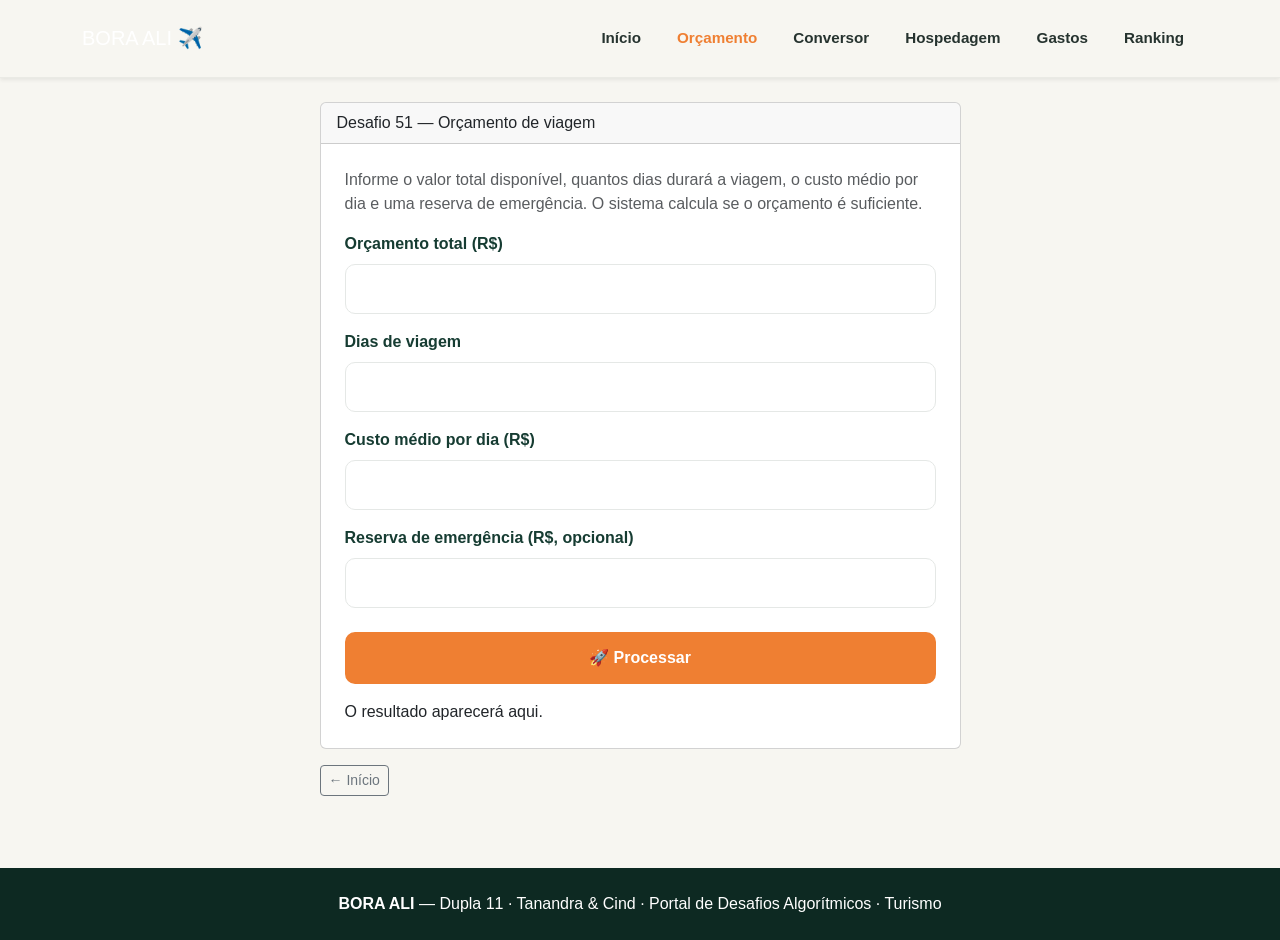
<file: desafio1.html>
<!DOCTYPE html>
<html lang="pt-BR">
<head>
  <meta charset="UTF-8">
  <meta name="viewport" content="width=device-width, initial-scale=1">
  <title>Desafio 51: Orçamento de viagem | BORA ALI</title>
  <link href="https://cdn.jsdelivr.net/npm/bootstrap@5.3.3/dist/css/bootstrap.min.css" rel="stylesheet">
  <link rel="stylesheet" href="css/style.css">
</head>
<body class="d-flex flex-column min-vh-100">
<nav class="navbar navbar-expand-lg navbar-dark navbar-bora shadow-sm">
  <div class="container">
    <a class="navbar-brand brand-logo" href="index.html">BORA <span>ALI</span> ✈️</a>
    <button class="navbar-toggler" data-bs-toggle="collapse" data-bs-target="#menu">
      <span class="navbar-toggler-icon"></span>
    </button>
    <div class="collapse navbar-collapse" id="menu">
      <ul class="navbar-nav ms-auto">
        <li class="nav-item"><a class="nav-link" href="index.html">Início</a></li>
        <li class="nav-item"><a class="nav-link active" href="desafio1.html">Orçamento</a></li>
        <li class="nav-item"><a class="nav-link" href="desafio2.html">Conversor</a></li>
        <li class="nav-item"><a class="nav-link" href="desafio3.html">Hospedagem</a></li>
        <li class="nav-item"><a class="nav-link" href="desafio4.html">Gastos</a></li>
        <li class="nav-item"><a class="nav-link" href="desafio5.html">Ranking</a></li>
      </ul>
    </div>
  </div>
</nav>
<main class="container py-4 flex-grow-1">
  <div class="row justify-content-center">
    <div class="col-lg-7 col-md-9">
      <div class="card card-desafio">
        <div class="card-header card-header-bora">Desafio 51 — Orçamento de viagem</div>
        <div class="card-body p-4">
          <p class="text-muted">Informe o valor total disponível, quantos dias durará a viagem, o custo médio por dia e uma reserva de emergência. O sistema calcula se o orçamento é suficiente.</p>
          <form onsubmit="return false;">
            <div class="mb-3"><label class="form-label" for="orcTotal">Orçamento total (R$)</label><input type="number" class="form-control" id="orcTotal" step="0.01"></div>
            <div class="mb-3"><label class="form-label" for="orcDias">Dias de viagem</label><input type="number" class="form-control" id="orcDias" step="1"></div>
            <div class="mb-3"><label class="form-label" for="orcCustoDia">Custo médio por dia (R$)</label><input type="number" class="form-control" id="orcCustoDia" step="0.01"></div>
            <div class="mb-3"><label class="form-label" for="orcReserva">Reserva de emergência (R$, opcional)</label><input type="number" class="form-control" id="orcReserva" step="0.01"></div>
            <button class="btn btn-bora w-100 mt-2" onclick="calcularOrcamento()">🚀 Processar</button>
          </form>
          <div id="res51" class="result-box mt-3">O resultado aparecerá aqui.</div>
        </div>
      </div>
      <div class="mt-3">
        <a href="index.html" class="btn btn-outline-secondary btn-sm">← Início</a>
      </div>
    </div>
  </div>
</main>
<footer class="text-center py-4 mt-5">
  <div class="container">
    <strong>BORA ALI</strong> — Dupla 11 · Tanandra & Cind · Portal de Desafios Algorítmicos · Turismo
  </div>
</footer>
<script src="https://cdn.jsdelivr.net/npm/bootstrap@5.3.3/dist/js/bootstrap.bundle.min.js"></script>
<script src="js/scripts.js"></script>
</body>
</html>
</file>
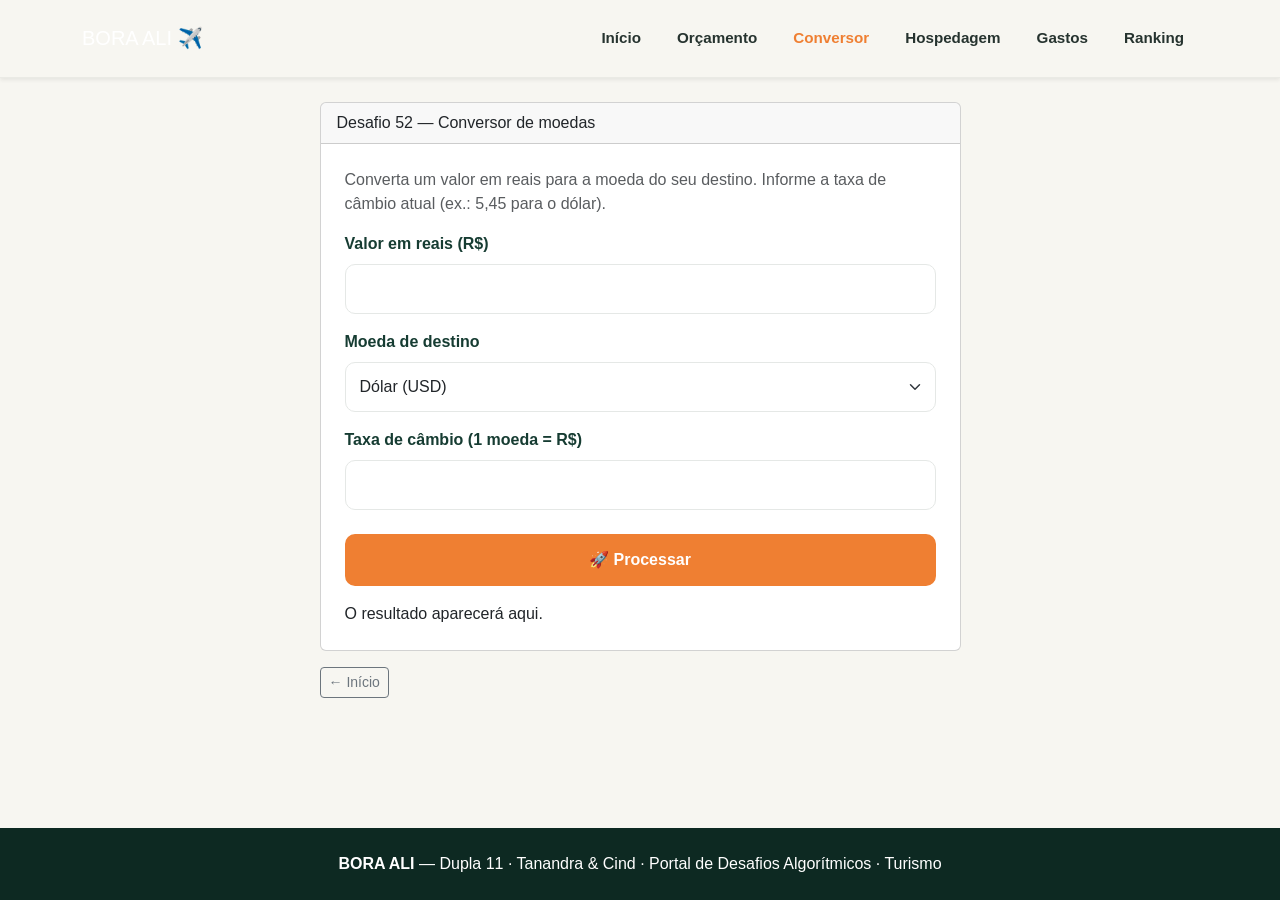
<file: desafio2.html>
<!DOCTYPE html>
<html lang="pt-BR">
<head>
  <meta charset="UTF-8">
  <meta name="viewport" content="width=device-width, initial-scale=1">
  <title>Desafio 52: Conversor de moedas | BORA ALI</title>
  <link href="https://cdn.jsdelivr.net/npm/bootstrap@5.3.3/dist/css/bootstrap.min.css" rel="stylesheet">
  <link rel="stylesheet" href="css/style.css">
</head>
<body class="d-flex flex-column min-vh-100">
<nav class="navbar navbar-expand-lg navbar-dark navbar-bora shadow-sm">
  <div class="container">
    <a class="navbar-brand brand-logo" href="index.html">BORA <span>ALI</span> ✈️</a>
    <button class="navbar-toggler" data-bs-toggle="collapse" data-bs-target="#menu">
      <span class="navbar-toggler-icon"></span>
    </button>
    <div class="collapse navbar-collapse" id="menu">
      <ul class="navbar-nav ms-auto">
        <li class="nav-item"><a class="nav-link" href="index.html">Início</a></li>
        <li class="nav-item"><a class="nav-link" href="desafio1.html">Orçamento</a></li>
        <li class="nav-item"><a class="nav-link active" href="desafio2.html">Conversor</a></li>
        <li class="nav-item"><a class="nav-link" href="desafio3.html">Hospedagem</a></li>
        <li class="nav-item"><a class="nav-link" href="desafio4.html">Gastos</a></li>
        <li class="nav-item"><a class="nav-link" href="desafio5.html">Ranking</a></li>
      </ul>
    </div>
  </div>
</nav>
<main class="container py-4 flex-grow-1">
  <div class="row justify-content-center">
    <div class="col-lg-7 col-md-9">
      <div class="card card-desafio">
        <div class="card-header card-header-bora">Desafio 52 — Conversor de moedas</div>
        <div class="card-body p-4">
          <p class="text-muted">Converta um valor em reais para a moeda do seu destino. Informe a taxa de câmbio atual (ex.: 5,45 para o dólar).</p>
          <form onsubmit="return false;">
            <div class="mb-3"><label class="form-label" for="convBRL">Valor em reais (R$)</label><input type="number" class="form-control" id="convBRL" step="0.01"></div>
            <div class="mb-3"><label class="form-label" for="convMoeda">Moeda de destino</label>
              <select class="form-select" id="convMoeda">
                <option value="USD">Dólar (USD)</option>
                <option value="EUR">Euro (EUR)</option>
                <option value="ARS">Peso Argentino (ARS)</option>
              </select></div>
            <div class="mb-3"><label class="form-label" for="convTaxa">Taxa de câmbio (1 moeda = R$)</label><input type="number" class="form-control" id="convTaxa" step="0.01"></div>
            <button class="btn btn-bora w-100 mt-2" onclick="converterMoeda()">🚀 Processar</button>
          </form>
          <div id="res52" class="result-box mt-3">O resultado aparecerá aqui.</div>
        </div>
      </div>
      <div class="mt-3">
        <a href="index.html" class="btn btn-outline-secondary btn-sm">← Início</a>
      </div>
    </div>
  </div>
</main>
<footer class="text-center py-4 mt-5">
  <div class="container">
    <strong>BORA ALI</strong> — Dupla 11 · Tanandra & Cind · Portal de Desafios Algorítmicos · Turismo
  </div>
</footer>
<script src="https://cdn.jsdelivr.net/npm/bootstrap@5.3.3/dist/js/bootstrap.bundle.min.js"></script>
<script src="js/scripts.js"></script>
</body>
</html>
</file>
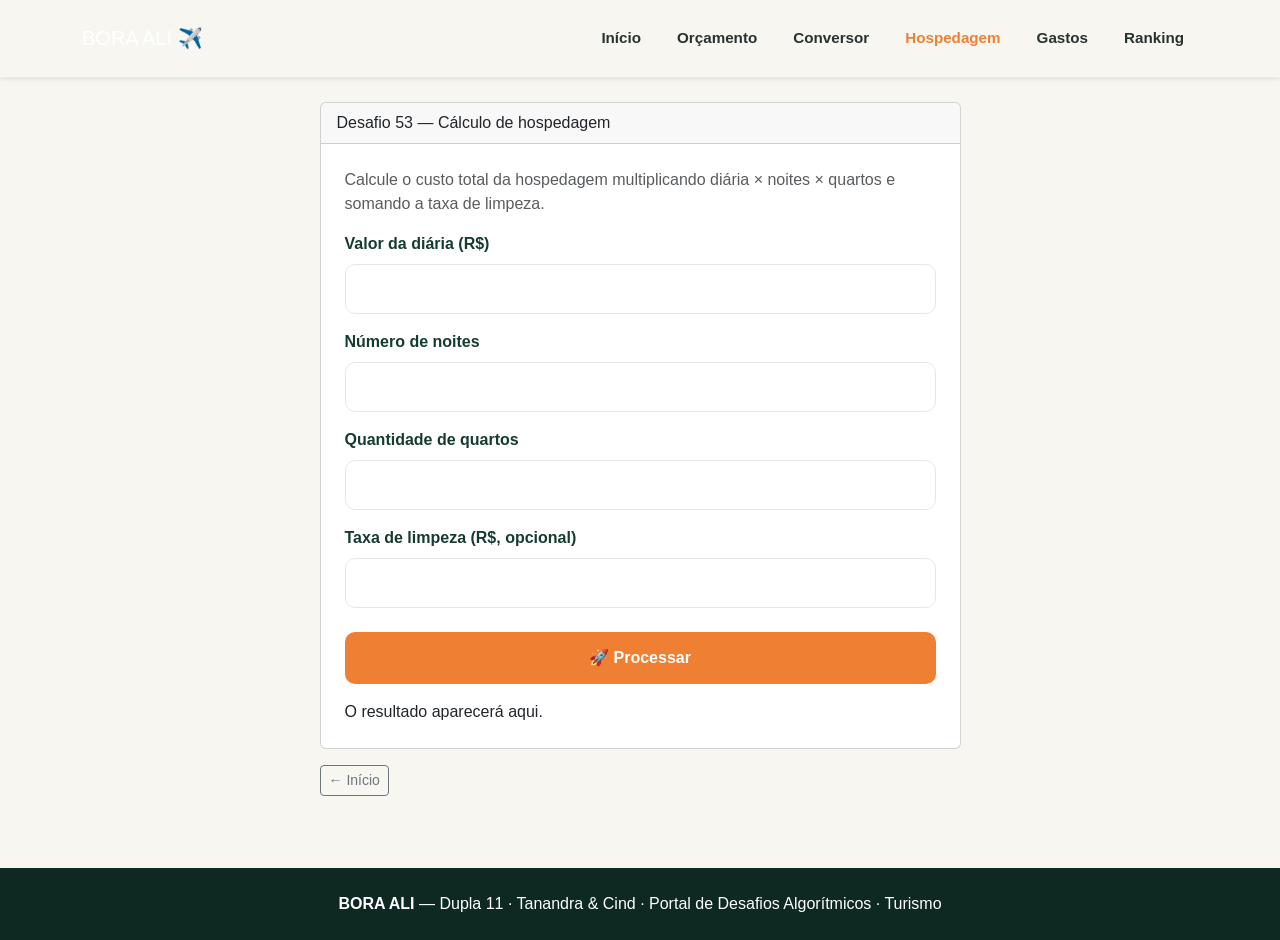
<file: desafio3.html>
<!DOCTYPE html>
<html lang="pt-BR">
<head>
  <meta charset="UTF-8">
  <meta name="viewport" content="width=device-width, initial-scale=1">
  <title>Desafio 53: Cálculo de hospedagem | BORA ALI</title>
  <link href="https://cdn.jsdelivr.net/npm/bootstrap@5.3.3/dist/css/bootstrap.min.css" rel="stylesheet">
  <link rel="stylesheet" href="css/style.css">
</head>
<body class="d-flex flex-column min-vh-100">
<nav class="navbar navbar-expand-lg navbar-dark navbar-bora shadow-sm">
  <div class="container">
    <a class="navbar-brand brand-logo" href="index.html">BORA <span>ALI</span> ✈️</a>
    <button class="navbar-toggler" data-bs-toggle="collapse" data-bs-target="#menu">
      <span class="navbar-toggler-icon"></span>
    </button>
    <div class="collapse navbar-collapse" id="menu">
      <ul class="navbar-nav ms-auto">
        <li class="nav-item"><a class="nav-link" href="index.html">Início</a></li>
        <li class="nav-item"><a class="nav-link" href="desafio1.html">Orçamento</a></li>
        <li class="nav-item"><a class="nav-link" href="desafio2.html">Conversor</a></li>
        <li class="nav-item"><a class="nav-link active" href="desafio3.html">Hospedagem</a></li>
        <li class="nav-item"><a class="nav-link" href="desafio4.html">Gastos</a></li>
        <li class="nav-item"><a class="nav-link" href="desafio5.html">Ranking</a></li>
      </ul>
    </div>
  </div>
</nav>
<main class="container py-4 flex-grow-1">
  <div class="row justify-content-center">
    <div class="col-lg-7 col-md-9">
      <div class="card card-desafio">
        <div class="card-header card-header-bora">Desafio 53 — Cálculo de hospedagem</div>
        <div class="card-body p-4">
          <p class="text-muted">Calcule o custo total da hospedagem multiplicando diária × noites × quartos e somando a taxa de limpeza.</p>
          <form onsubmit="return false;">
            <div class="mb-3"><label class="form-label" for="hosDiaria">Valor da diária (R$)</label><input type="number" class="form-control" id="hosDiaria" step="0.01"></div>
            <div class="mb-3"><label class="form-label" for="hosNoites">Número de noites</label><input type="number" class="form-control" id="hosNoites" step="1"></div>
            <div class="mb-3"><label class="form-label" for="hosQuartos">Quantidade de quartos</label><input type="number" class="form-control" id="hosQuartos" step="1"></div>
            <div class="mb-3"><label class="form-label" for="hosLimpeza">Taxa de limpeza (R$, opcional)</label><input type="number" class="form-control" id="hosLimpeza" step="0.01"></div>
            <button class="btn btn-bora w-100 mt-2" onclick="calcularHospedagem()">🚀 Processar</button>
          </form>
          <div id="res53" class="result-box mt-3">O resultado aparecerá aqui.</div>
        </div>
      </div>
      <div class="mt-3">
        <a href="index.html" class="btn btn-outline-secondary btn-sm">← Início</a>
      </div>
    </div>
  </div>
</main>
<footer class="text-center py-4 mt-5">
  <div class="container">
    <strong>BORA ALI</strong> — Dupla 11 · Tanandra & Cind · Portal de Desafios Algorítmicos · Turismo
  </div>
</footer>
<script src="https://cdn.jsdelivr.net/npm/bootstrap@5.3.3/dist/js/bootstrap.bundle.min.js"></script>
<script src="js/scripts.js"></script>
</body>
</html>
</file>
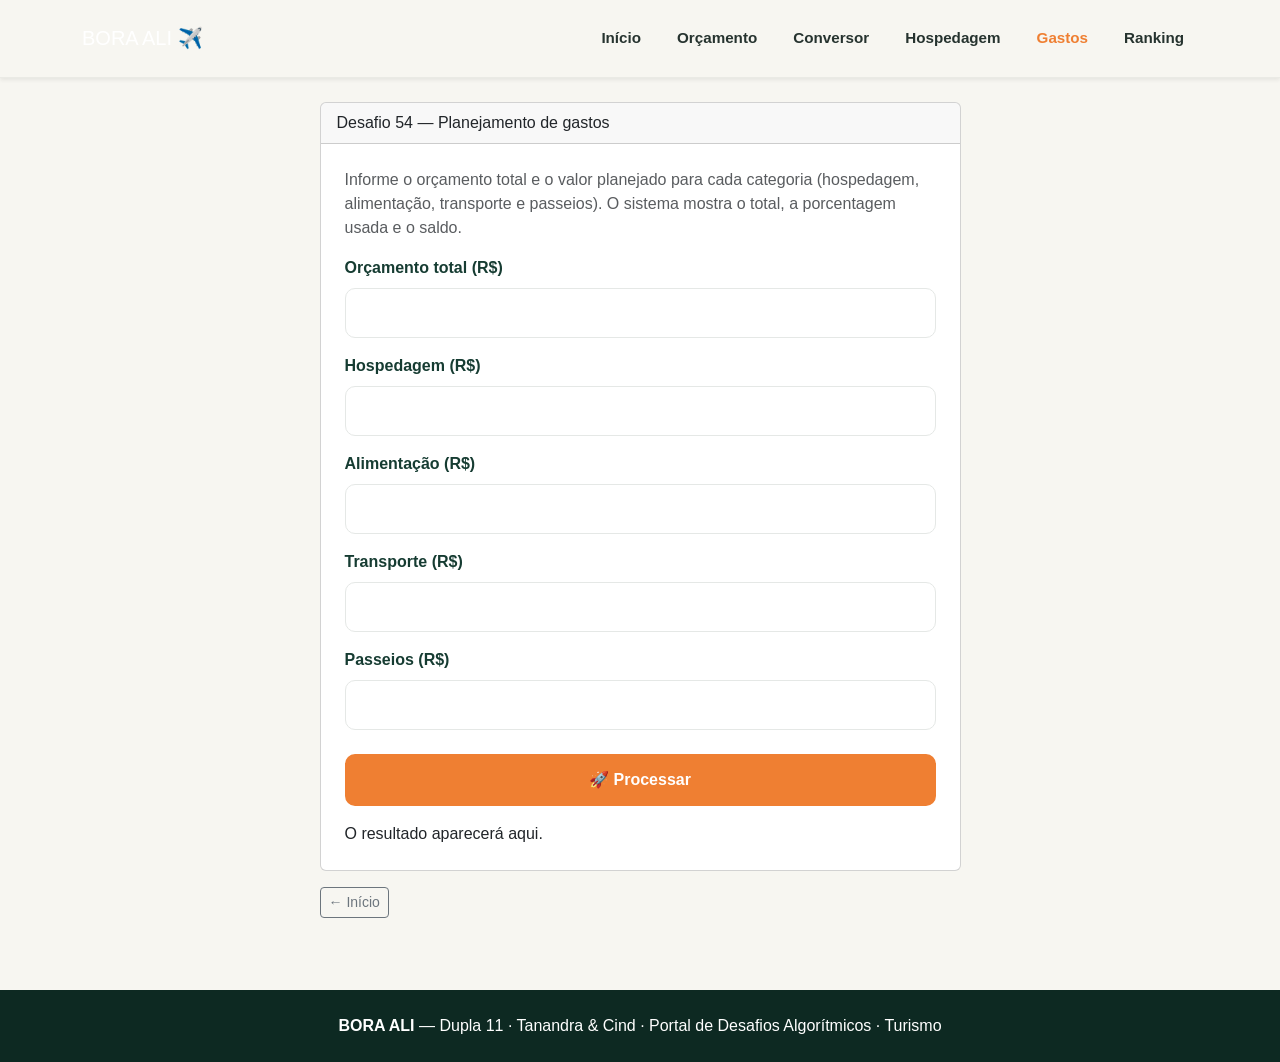
<file: desafio4.html>
<!DOCTYPE html>
<html lang="pt-BR">
<head>
  <meta charset="UTF-8">
  <meta name="viewport" content="width=device-width, initial-scale=1">
  <title>Desafio 54: Planejamento de gastos | BORA ALI</title>
  <link href="https://cdn.jsdelivr.net/npm/bootstrap@5.3.3/dist/css/bootstrap.min.css" rel="stylesheet">
  <link rel="stylesheet" href="css/style.css">
</head>
<body class="d-flex flex-column min-vh-100">
<nav class="navbar navbar-expand-lg navbar-dark navbar-bora shadow-sm">
  <div class="container">
    <a class="navbar-brand brand-logo" href="index.html">BORA <span>ALI</span> ✈️</a>
    <button class="navbar-toggler" data-bs-toggle="collapse" data-bs-target="#menu">
      <span class="navbar-toggler-icon"></span>
    </button>
    <div class="collapse navbar-collapse" id="menu">
      <ul class="navbar-nav ms-auto">
        <li class="nav-item"><a class="nav-link" href="index.html">Início</a></li>
        <li class="nav-item"><a class="nav-link" href="desafio1.html">Orçamento</a></li>
        <li class="nav-item"><a class="nav-link" href="desafio2.html">Conversor</a></li>
        <li class="nav-item"><a class="nav-link" href="desafio3.html">Hospedagem</a></li>
        <li class="nav-item"><a class="nav-link active" href="desafio4.html">Gastos</a></li>
        <li class="nav-item"><a class="nav-link" href="desafio5.html">Ranking</a></li>
      </ul>
    </div>
  </div>
</nav>
<main class="container py-4 flex-grow-1">
  <div class="row justify-content-center">
    <div class="col-lg-7 col-md-9">
      <div class="card card-desafio">
        <div class="card-header card-header-bora">Desafio 54 — Planejamento de gastos</div>
        <div class="card-body p-4">
          <p class="text-muted">Informe o orçamento total e o valor planejado para cada categoria (hospedagem, alimentação, transporte e passeios). O sistema mostra o total, a porcentagem usada e o saldo.</p>
          <form onsubmit="return false;">
            <div class="mb-3"><label class="form-label" for="gasOrcamento">Orçamento total (R$)</label><input type="number" class="form-control" id="gasOrcamento" step="0.01"></div>
            <div class="mb-3"><label class="form-label" for="gasHospedagem">Hospedagem (R$)</label><input type="number" class="form-control" id="gasHospedagem" step="0.01"></div>
            <div class="mb-3"><label class="form-label" for="gasAlimentacao">Alimentação (R$)</label><input type="number" class="form-control" id="gasAlimentacao" step="0.01"></div>
            <div class="mb-3"><label class="form-label" for="gasTransporte">Transporte (R$)</label><input type="number" class="form-control" id="gasTransporte" step="0.01"></div>
            <div class="mb-3"><label class="form-label" for="gasPasseios">Passeios (R$)</label><input type="number" class="form-control" id="gasPasseios" step="0.01"></div>
            <button class="btn btn-bora w-100 mt-2" onclick="calcularGastos()">🚀 Processar</button>
          </form>
          <div id="res54" class="result-box mt-3">O resultado aparecerá aqui.</div>
        </div>
      </div>
      <div class="mt-3">
        <a href="index.html" class="btn btn-outline-secondary btn-sm">← Início</a>
      </div>
    </div>
  </div>
</main>
<footer class="text-center py-4 mt-5">
  <div class="container">
    <strong>BORA ALI</strong> — Dupla 11 · Tanandra & Cind · Portal de Desafios Algorítmicos · Turismo
  </div>
</footer>
<script src="https://cdn.jsdelivr.net/npm/bootstrap@5.3.3/dist/js/bootstrap.bundle.min.js"></script>
<script src="js/scripts.js"></script>
</body>
</html>
</file>
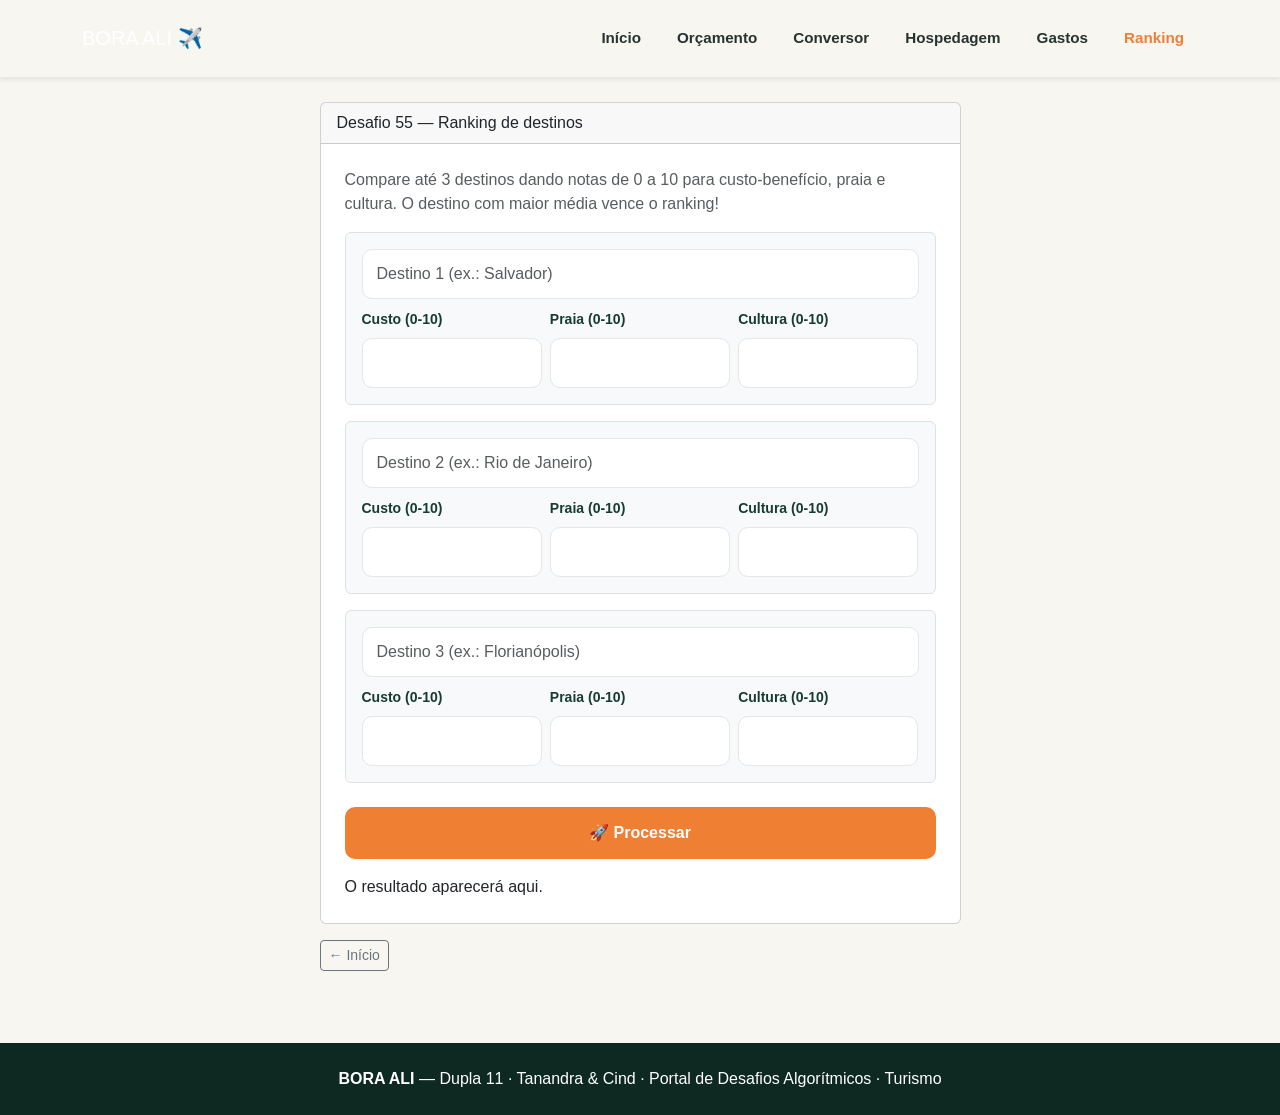
<file: desafio5.html>
<!DOCTYPE html>
<html lang="pt-BR">
<head>
  <meta charset="UTF-8">
  <meta name="viewport" content="width=device-width, initial-scale=1">
  <title>Desafio 55: Ranking de destinos | BORA ALI</title>
  <link href="https://cdn.jsdelivr.net/npm/bootstrap@5.3.3/dist/css/bootstrap.min.css" rel="stylesheet">
  <link rel="stylesheet" href="css/style.css">
</head>
<body class="d-flex flex-column min-vh-100">
<nav class="navbar navbar-expand-lg navbar-dark navbar-bora shadow-sm">
  <div class="container">
    <a class="navbar-brand brand-logo" href="index.html">BORA <span>ALI</span> ✈️</a>
    <button class="navbar-toggler" data-bs-toggle="collapse" data-bs-target="#menu">
      <span class="navbar-toggler-icon"></span>
    </button>
    <div class="collapse navbar-collapse" id="menu">
      <ul class="navbar-nav ms-auto">
        <li class="nav-item"><a class="nav-link" href="index.html">Início</a></li>
        <li class="nav-item"><a class="nav-link" href="desafio1.html">Orçamento</a></li>
        <li class="nav-item"><a class="nav-link" href="desafio2.html">Conversor</a></li>
        <li class="nav-item"><a class="nav-link" href="desafio3.html">Hospedagem</a></li>
        <li class="nav-item"><a class="nav-link" href="desafio4.html">Gastos</a></li>
        <li class="nav-item"><a class="nav-link active" href="desafio5.html">Ranking</a></li>
      </ul>
    </div>
  </div>
</nav>
<main class="container py-4 flex-grow-1">
  <div class="row justify-content-center">
    <div class="col-lg-7 col-md-9">
      <div class="card card-desafio">
        <div class="card-header card-header-bora">Desafio 55 — Ranking de destinos</div>
        <div class="card-body p-4">
          <p class="text-muted">Compare até 3 destinos dando notas de 0 a 10 para custo-benefício, praia e cultura. O destino com maior média vence o ranking!</p>
          <form onsubmit="return false;">
            <div class="border rounded p-3 mb-3 bg-light">
              <div class="row g-2 align-items-end">
                <div class="col-12"><input type="text" class="form-control" id="rkNome1" placeholder="Destino 1 (ex.: Salvador)"></div>
                <div class="col-4"><label class="form-label small">Custo (0-10)</label><input type="number" class="form-control" id="rkCusto1" min="0" max="10"></div>
                <div class="col-4"><label class="form-label small">Praia (0-10)</label><input type="number" class="form-control" id="rkPraia1" min="0" max="10"></div>
                <div class="col-4"><label class="form-label small">Cultura (0-10)</label><input type="number" class="form-control" id="rkCultura1" min="0" max="10"></div>
              </div>
            </div>
            <div class="border rounded p-3 mb-3 bg-light">
              <div class="row g-2 align-items-end">
                <div class="col-12"><input type="text" class="form-control" id="rkNome2" placeholder="Destino 2 (ex.: Rio de Janeiro)"></div>
                <div class="col-4"><label class="form-label small">Custo (0-10)</label><input type="number" class="form-control" id="rkCusto2" min="0" max="10"></div>
                <div class="col-4"><label class="form-label small">Praia (0-10)</label><input type="number" class="form-control" id="rkPraia2" min="0" max="10"></div>
                <div class="col-4"><label class="form-label small">Cultura (0-10)</label><input type="number" class="form-control" id="rkCultura2" min="0" max="10"></div>
              </div>
            </div>
            <div class="border rounded p-3 mb-3 bg-light">
              <div class="row g-2 align-items-end">
                <div class="col-12"><input type="text" class="form-control" id="rkNome3" placeholder="Destino 3 (ex.: Florianópolis)"></div>
                <div class="col-4"><label class="form-label small">Custo (0-10)</label><input type="number" class="form-control" id="rkCusto3" min="0" max="10"></div>
                <div class="col-4"><label class="form-label small">Praia (0-10)</label><input type="number" class="form-control" id="rkPraia3" min="0" max="10"></div>
                <div class="col-4"><label class="form-label small">Cultura (0-10)</label><input type="number" class="form-control" id="rkCultura3" min="0" max="10"></div>
              </div>
            </div>
            <button class="btn btn-bora w-100 mt-2" onclick="calcularRanking()">🚀 Processar</button>
          </form>
          <div id="res55" class="result-box mt-3">O resultado aparecerá aqui.</div>
        </div>
      </div>
      <div class="mt-3">
        <a href="index.html" class="btn btn-outline-secondary btn-sm">← Início</a>
      </div>
    </div>
  </div>
</main>
<footer class="text-center py-4 mt-5">
  <div class="container">
    <strong>BORA ALI</strong> — Dupla 11 · Tanandra & Cind · Portal de Desafios Algorítmicos · Turismo
  </div>
</footer>
<script src="https://cdn.jsdelivr.net/npm/bootstrap@5.3.3/dist/js/bootstrap.bundle.min.js"></script>
<script src="js/scripts.js"></script>
</body>
</html>
</file>
<file: css/style.css>
/* =====================================================
   BORA ALI TURISMO
   CSS PRINCIPAL
===================================================== */

:root {
    --verde: #163c32;
    --verde-escuro: #0d2922;
    --verde-claro: #e8f0ed;

    --laranja: #ef7f32;
    --laranja-escuro: #d96620;

    --creme: #f7f6f1;
    --branco: #ffffff;

    --texto: #26332f;
    --cinza: #6c7773;

    --borda: #e5e8e6;
}


/* =====================================================
   RESET
===================================================== */

* {
    margin: 0;
    padding: 0;
    box-sizing: border-box;
}

html {
    scroll-behavior: smooth;
}

body {
    font-family: Arial, Helvetica, sans-serif;
    background: var(--creme);
    color: var(--texto);
    overflow-x: hidden;
}

a {
    text-decoration: none;
}

img {
    max-width: 100%;
    display: block;
}


/* =====================================================
   NAVBAR
===================================================== */

.navbar {
    height: 78px;
    border-bottom: 1px solid rgba(0, 0, 0, 0.05);
    z-index: 1000;
}

.logo {
    font-size: 1.5rem;
    font-weight: 800;
    color: var(--verde) !important;
    letter-spacing: -0.5px;
}

.logo i {
    color: var(--laranja);
    margin-right: 6px;
}

.navbar-nav {
    gap: 8px;
}

.nav-link {
    color: var(--texto) !important;
    font-size: 0.95rem;
    font-weight: 600;
    padding: 10px 14px !important;
    transition: 0.3s;
}

.nav-link:hover,
.nav-link.active {
    color: var(--laranja) !important;
}


/* DROPDOWN */

.dropdown-menu {
    border: 1px solid var(--borda);
    border-radius: 12px;
    padding: 8px;
    box-shadow: 0 15px 35px rgba(0, 0, 0, 0.08);
}

.dropdown-item {
    border-radius: 8px;
    padding: 9px 12px;
    color: var(--texto);
    font-size: 0.9rem;
    transition: 0.2s;
}

.dropdown-item:hover {
    background: var(--verde-claro);
    color: var(--verde);
}


/* =====================================================
   BOTÕES
===================================================== */

.btn-bora {
    background: var(--laranja);
    border: 2px solid var(--laranja);
    color: white;
    font-weight: 700;
    padding: 12px 25px;
    border-radius: 10px;
    transition: 0.3s;
}

.btn-bora:hover {
    background: var(--laranja-escuro);
    border-color: var(--laranja-escuro);
    color: white;
    transform: translateY(-2px);
}

.btn-outline-bora {
    background: transparent;
    border: 2px solid var(--verde);
    color: var(--verde);
    font-weight: 700;
    padding: 12px 25px;
    border-radius: 10px;
    transition: 0.3s;
}

.btn-outline-bora:hover {
    background: var(--verde);
    color: white;
    transform: translateY(-2px);
}


/* =====================================================
   HERO
===================================================== */

.hero {
    padding-top: 145px;
    padding-bottom: 90px;
    background: var(--creme);
}

.hero-text {
    padding-right: 45px;
}

.hero-tag {
    display: inline-block;
    color: var(--laranja);
    font-size: 0.8rem;
    font-weight: 800;
    letter-spacing: 1.5px;
    text-transform: uppercase;
    margin-bottom: 18px;
}

.hero h1 {
    color: var(--verde);
    font-size: 4rem;
    line-height: 1.05;
    font-weight: 800;
    letter-spacing: -2px;
    margin-bottom: 25px;
}

.hero h1 span {
    color: var(--laranja);
}

.hero p {
    color: var(--cinza);
    font-size: 1.08rem;
    line-height: 1.7;
    max-width: 520px;
    margin-bottom: 30px;
}

.hero-buttons {
    display: flex;
    gap: 12px;
    flex-wrap: wrap;
}


/* =====================================================
   HERO IMAGE
===================================================== */

.hero-image {
    position: relative;
    height: 530px;
    border-radius: 35px;
    overflow: hidden;
    box-shadow: 0 25px 60px rgba(22, 60, 50, 0.18);
}

.hero-image::after {
    content: "";
    position: absolute;
    inset: 0;
    background: linear-gradient(
        to top,
        rgba(13, 41, 34, 0.55),
        transparent 55%
    );
    pointer-events: none;
}

.hero-image > img {
    width: 100%;
    height: 100%;
    object-fit: cover;
}


/* =====================================================
   HERO CARD
===================================================== */

.hero-card {
    position: absolute;
    bottom: 25px;
    left: 25px;
    right: 25px;
    z-index: 2;

    background: rgba(255, 255, 255, 0.95);
    border-radius: 18px;
    padding: 18px 20px;

    display: flex;
    align-items: center;
    justify-content: space-between;

    box-shadow: 0 12px 30px rgba(0, 0, 0, 0.12);
}

.hero-card small {
    display: block;
    color: var(--cinza);
    font-size: 0.75rem;
    margin-bottom: 4px;
}

.hero-card strong {
    color: var(--verde);
    font-size: 1rem;
}

.hero-card i {
    color: var(--laranja);
    font-size: 1.3rem;
}


/* =====================================================
   DESTINOS
===================================================== */

.destinos {
    padding: 100px 0;
    background: white;
}

.section-heading {
    margin-bottom: 45px;
}

.section-tag {
    display: inline-block;
    color: var(--laranja);
    font-size: 0.78rem;
    font-weight: 800;
    letter-spacing: 1.5px;
    text-transform: uppercase;
    margin-bottom: 10px;
}

.section-heading h2,
.sobre h2 {
    color: var(--verde);
    font-size: 2.5rem;
    font-weight: 800;
    letter-spacing: -1px;
    margin-bottom: 10px;
}

.section-heading p {
    color: var(--cinza);
    max-width: 600px;
    line-height: 1.7;
}

.link-bora {
    color: var(--laranja);
    font-weight: 700;
    transition: 0.3s;
}

.link-bora:hover {
    color: var(--laranja-escuro);
}


/* =====================================================
   LINKS DOS DESTINOS E DESAFIOS
===================================================== */

.destination-link,
.challenge-link {
    text-decoration: none;
    color: inherit;
    display: block;
}


/* =====================================================
   CARDS DE DESTINO
===================================================== */

.destination-card {
    background: white;
    border: 1px solid var(--borda);
    border-radius: 22px;
    overflow: hidden;
    height: 100%;
    transition: 0.35s ease;
}

.destination-card:hover {
    transform: translateY(-7px);
    box-shadow: 0 18px 40px rgba(22, 60, 50, 0.12);
    border-color: transparent;
}

.destination-image {
    height: 230px;
    position: relative;
    overflow: hidden;
}

.destination-image img {
    width: 100%;
    height: 100%;
    object-fit: cover;
    transition: 0.5s ease;
}

.destination-card:hover .destination-image img {
    transform: scale(1.06);
}


/* FAVORITO */

.favorite {
    position: absolute;
    top: 15px;
    right: 15px;

    width: 38px;
    height: 38px;

    display: flex;
    align-items: center;
    justify-content: center;

    background: rgba(255, 255, 255, 0.95);
    border-radius: 50%;

    color: var(--verde);
    font-size: 1rem;

    box-shadow: 0 5px 15px rgba(0, 0, 0, 0.1);
}


/* CONTEÚDO */

.destination-content {
    padding: 22px;
}

.location {
    color: var(--laranja);
    font-size: 0.78rem;
    font-weight: 700;
    margin-bottom: 8px;
}

.location i {
    margin-right: 5px;
}

.destination-content h3 {
    color: var(--verde);
    font-size: 1.35rem;
    font-weight: 800;
    margin-bottom: 8px;
}

.destination-content p {
    color: var(--cinza);
    font-size: 0.9rem;
    line-height: 1.6;
    margin-bottom: 18px;
}

.price {
    color: var(--verde);
    font-weight: 800;
    font-size: 1.15rem;
}

.price small {
    display: block;
    color: var(--cinza);
    font-size: 0.72rem;
    font-weight: 400;
    margin-bottom: 2px;
}


/* =====================================================
   BANNER
===================================================== */

.travel-banner {
    margin-top: 80px;
    background: var(--verde);
    border-radius: 28px;
    padding: 55px;
    position: relative;
    overflow: hidden;
}

.travel-banner::before {
    content: "";
    position: absolute;
    width: 300px;
    height: 300px;
    border-radius: 50%;
    background: rgba(255, 255, 255, 0.04);
    right: -100px;
    top: -100px;
}

.banner-content {
    position: relative;
    z-index: 2;
}

.banner-content h2 {
    color: white;
    font-size: 2.3rem;
    font-weight: 800;
    margin-bottom: 12px;
}

.banner-content p {
    color: rgba(255, 255, 255, 0.75);
    max-width: 600px;
    line-height: 1.7;
    margin-bottom: 25px;
}


/* =====================================================
   SOBRE
===================================================== */

.sobre {
    padding: 100px 0;
    background: var(--creme);
}

.sobre h2 {
    margin-bottom: 20px;
}

.sobre p {
    color: var(--cinza);
    line-height: 1.8;
    margin-bottom: 18px;
}

.about-card {
    background: white;
    border: 1px solid var(--borda);
    border-radius: 22px;
    padding: 30px;
    height: 100%;
}

.about-card i {
    color: var(--laranja);
    font-size: 1.8rem;
    margin-bottom: 18px;
}

.about-card h3 {
    color: var(--verde);
    font-size: 1.2rem;
    font-weight: 800;
    margin-bottom: 10px;
}

.about-card p {
    font-size: 0.9rem;
    margin-bottom: 0;
}


/* =====================================================
   SEÇÃO DE DESAFIOS
===================================================== */

.desafios {
    padding: 100px 0;
    background: var(--creme);
}

.challenge-card {
    height: 100%;
    background: white;
    border: 1px solid var(--borda);
    border-radius: 20px;
    padding: 28px 24px;

    transition: 0.35s ease;
}

.challenge-card:hover {
    transform: translateY(-6px);
    box-shadow: 0 18px 40px rgba(22, 60, 50, 0.12);
    border-color: transparent;
}

.challenge-icon {
    width: 55px;
    height: 55px;

    display: flex;
    align-items: center;
    justify-content: center;

    background: var(--verde-claro);
    border-radius: 15px;

    font-size: 1.5rem;
    margin-bottom: 20px;
}

.challenge-card h3 {
    color: var(--verde);
    font-size: 1.2rem;
    font-weight: 800;
    margin-bottom: 10px;
}

.challenge-card p {
    color: var(--cinza);
    font-size: 0.9rem;
    line-height: 1.6;
    margin-bottom: 18px;
}

.challenge-card .challenge-button {
    color: var(--laranja);
    font-weight: 700;
    font-size: 0.9rem;
}

.challenge-card .challenge-button i {
    margin-left: 5px;
    transition: 0.3s;
}

.challenge-card:hover .challenge-button i {
    transform: translateX(4px);
}


/* =====================================================
   PÁGINA DE ESCOLHA DOS DESAFIOS
===================================================== */

.challenge-choice {
    padding: 140px 0 90px;
    background: var(--creme);
}

.challenge-choice-header {
    text-align: center;
    margin-bottom: 50px;
}

.challenge-choice-header h1 {
    color: var(--verde);
    font-size: 2.8rem;
    font-weight: 800;
    margin-bottom: 15px;
}

.challenge-choice-header p {
    color: var(--cinza);
    max-width: 650px;
    margin: auto;
    line-height: 1.7;
}

.choice-card {
    background: white;
    border: 1px solid var(--borda);
    border-radius: 22px;
    padding: 30px;
    height: 100%;
    transition: 0.35s ease;
}

.choice-card:hover {
    transform: translateY(-7px);
    box-shadow: 0 18px 40px rgba(22, 60, 50, 0.12);
}

.choice-icon {
    font-size: 2rem;
    margin-bottom: 18px;
}

.choice-card h2 {
    color: var(--verde);
    font-size: 1.3rem;
    font-weight: 800;
    margin-bottom: 10px;
}

.choice-card p {
    color: var(--cinza);
    font-size: 0.9rem;
    line-height: 1.6;
    margin-bottom: 22px;
}


/* =====================================================
   PÁGINAS DOS DESAFIOS
===================================================== */

.desafio-page {
    min-height: 100vh;
    padding: 140px 0 80px;
    background: var(--creme);
}

.desafio-box {
    background: white;
    border: 1px solid var(--borda);
    border-radius: 25px;
    padding: 40px;
    box-shadow: 0 15px 40px rgba(22, 60, 50, 0.07);
}

.desafio-box h1 {
    color: var(--verde);
    font-size: 2.3rem;
    font-weight: 800;
    margin-bottom: 12px;
}

.desafio-box .descricao {
    color: var(--cinza);
    line-height: 1.7;
    margin-bottom: 30px;
}

.form-label {
    color: var(--verde);
    font-weight: 700;
}

.form-control,
.form-select {
    border: 1px solid var(--borda);
    border-radius: 10px;
    padding: 12px 14px;
}

.form-control:focus,
.form-select:focus {
    border-color: var(--laranja);
    box-shadow: 0 0 0 0.2rem rgba(239, 127, 50, 0.12);
}

.resultado {
    display: none;
    margin-top: 25px;
    padding: 20px;
    border-radius: 15px;
    background: var(--verde-claro);
    color: var(--verde);
}

.resultado.show {
    display: block;
}

.resultado strong {
    font-size: 1.2rem;
}


/* =====================================================
   PÁGINA ENCONTRAR VIAGEM
===================================================== */

.viagens-page {
    padding: 140px 0 90px;
    background: var(--creme);
}

.viagens-header {
    text-align: center;
    margin-bottom: 45px;
}

.viagens-header h1 {
    color: var(--verde);
    font-size: 2.8rem;
    font-weight: 800;
    margin-bottom: 12px;
}

.viagens-header p {
    color: var(--cinza);
    max-width: 650px;
    margin: auto;
    line-height: 1.7;
}

.search-box {
    background: white;
    border: 1px solid var(--borda);
    border-radius: 18px;
    padding: 25px;
    margin-bottom: 40px;
}

.offer-card {
    height: 100%;
    background: white;
    border: 1px solid var(--borda);
    border-radius: 20px;
    overflow: hidden;
    transition: 0.35s ease;
}

.offer-card:hover {
    transform: translateY(-6px);
    box-shadow: 0 18px 40px rgba(22, 60, 50, 0.12);
}

.offer-image {
    height: 220px;
    overflow: hidden;
}

.offer-image img {
    width: 100%;
    height: 100%;
    object-fit: cover;
    transition: 0.5s ease;
}

.offer-card:hover .offer-image img {
    transform: scale(1.06);
}

.offer-content {
    padding: 22px;
}

.offer-content h3 {
    color: var(--verde);
    font-weight: 800;
    margin-bottom: 8px;
}

.offer-content p {
    color: var(--cinza);
    font-size: 0.9rem;
    line-height: 1.6;
}

.offer-price {
    color: var(--verde);
    font-size: 1.2rem;
    font-weight: 800;
    margin: 15px 0;
}

.offer-price small {
    display: block;
    color: var(--cinza);
    font-size: 0.72rem;
    font-weight: 400;
}


/* =====================================================
   FOOTER
===================================================== */

footer {
    background: var(--verde-escuro);
    color: white;
}

.footer-top {
    padding: 65px 0 45px;
}

.footer-logo {
    color: white;
    font-size: 1.4rem;
    font-weight: 800;
    margin-bottom: 15px;
}

.footer-logo i {
    color: var(--laranja);
    margin-right: 6px;
}

.footer-top p {
    color: rgba(255, 255, 255, 0.65);
    font-size: 0.9rem;
    line-height: 1.7;
}

.footer-top h5 {
    color: white;
    font-size: 0.95rem;
    font-weight: 800;
    margin-bottom: 18px;
}

.footer-top ul {
    list-style: none;
    padding: 0;
    margin: 0;
}

.footer-top ul li {
    margin-bottom: 9px;
}

.footer-top ul li a {
    color: rgba(255, 255, 255, 0.65);
    font-size: 0.88rem;
    transition: 0.3s;
}

.footer-top ul li a:hover {
    color: var(--laranja);
}

.footer-bottom {
    border-top: 1px solid rgba(255, 255, 255, 0.1);
    padding: 20px 0;
}

.footer-bottom p {
    margin: 0;
    color: rgba(255, 255, 255, 0.55);
    font-size: 0.8rem;
}


/* =====================================================
   RESPONSIVE — TABLET
===================================================== */

@media (max-width: 991px) {

    .navbar {
        height: auto;
        min-height: 78px;
    }

    .navbar-collapse {
        background: white;
        padding: 15px;
        border-radius: 0 0 15px 15px;
    }

    .navbar-nav {
        gap: 0;
    }

    .hero {
        padding-top: 120px;
    }

    .hero-text {
        padding-right: 0;
        margin-bottom: 45px;
    }

    .hero h1 {
        font-size: 3.4rem;
    }

    .hero-image {
        height: 470px;
    }

    .banner-content {
        text-align: center;
    }
}


/* =====================================================
   RESPONSIVE — CELULAR
===================================================== */

@media (max-width: 767px) {

    .hero {
        padding-top: 105px;
        padding-bottom: 65px;
    }

    .hero h1 {
        font-size: 2.7rem;
        letter-spacing: -1px;
    }

    .hero p {
        font-size: 1rem;
    }

    .hero-image {
        height: 390px;
        border-radius: 25px;
    }

    .hero-card {
        left: 15px;
        right: 15px;
        bottom: 15px;
    }

    .destinos,
    .sobre,
    .desafios {
        padding: 70px 0;
    }

    .section-heading {
        margin-bottom: 30px;
    }

    .section-heading h2,
    .sobre h2 {
        font-size: 2rem;
    }

    .destination-image {
        height: 250px;
    }

    .about-card {
        margin-bottom: 20px;
    }

    .travel-banner {
        padding: 40px 25px;
        border-radius: 22px;
    }

    .banner-content h2 {
        font-size: 2rem;
    }

    .challenge-choice,
    .viagens-page,
    .desafio-page {
        padding-top: 110px;
    }

    .challenge-choice-header h1,
    .viagens-header h1 {
        font-size: 2.2rem;
    }

    .desafio-box {
        padding: 25px;
    }

    .desafio-box h1 {
        font-size: 1.9rem;
    }

    .footer-top,
    .footer-bottom {
        text-align: center;
    }
}


/* =====================================================
   RESPONSIVE — CELULAR PEQUENO
===================================================== */

@media (max-width: 480px) {

    .hero h1 {
        font-size: 2.25rem;
    }

    .hero p {
        font-size: 0.95rem;
    }

    .hero-buttons {
        flex-direction: column;
    }

    .hero-buttons .btn {
        width: 100%;
    }

    .hero-image {
        height: 330px;
    }

    .hero-card {
        padding: 14px;
    }

    .hero-card strong {
        font-size: 0.9rem;
    }

    .banner-content h2 {
        font-size: 1.8rem;
    }

    .challenge-card {
        padding: 22px 20px;
    }

    .choice-card {
        padding: 25px 20px;
    }

    .desafio-box {
        padding: 20px;
        border-radius: 18px;
    }

    .offer-image {
        height: 200px;
    }
}
</file>
